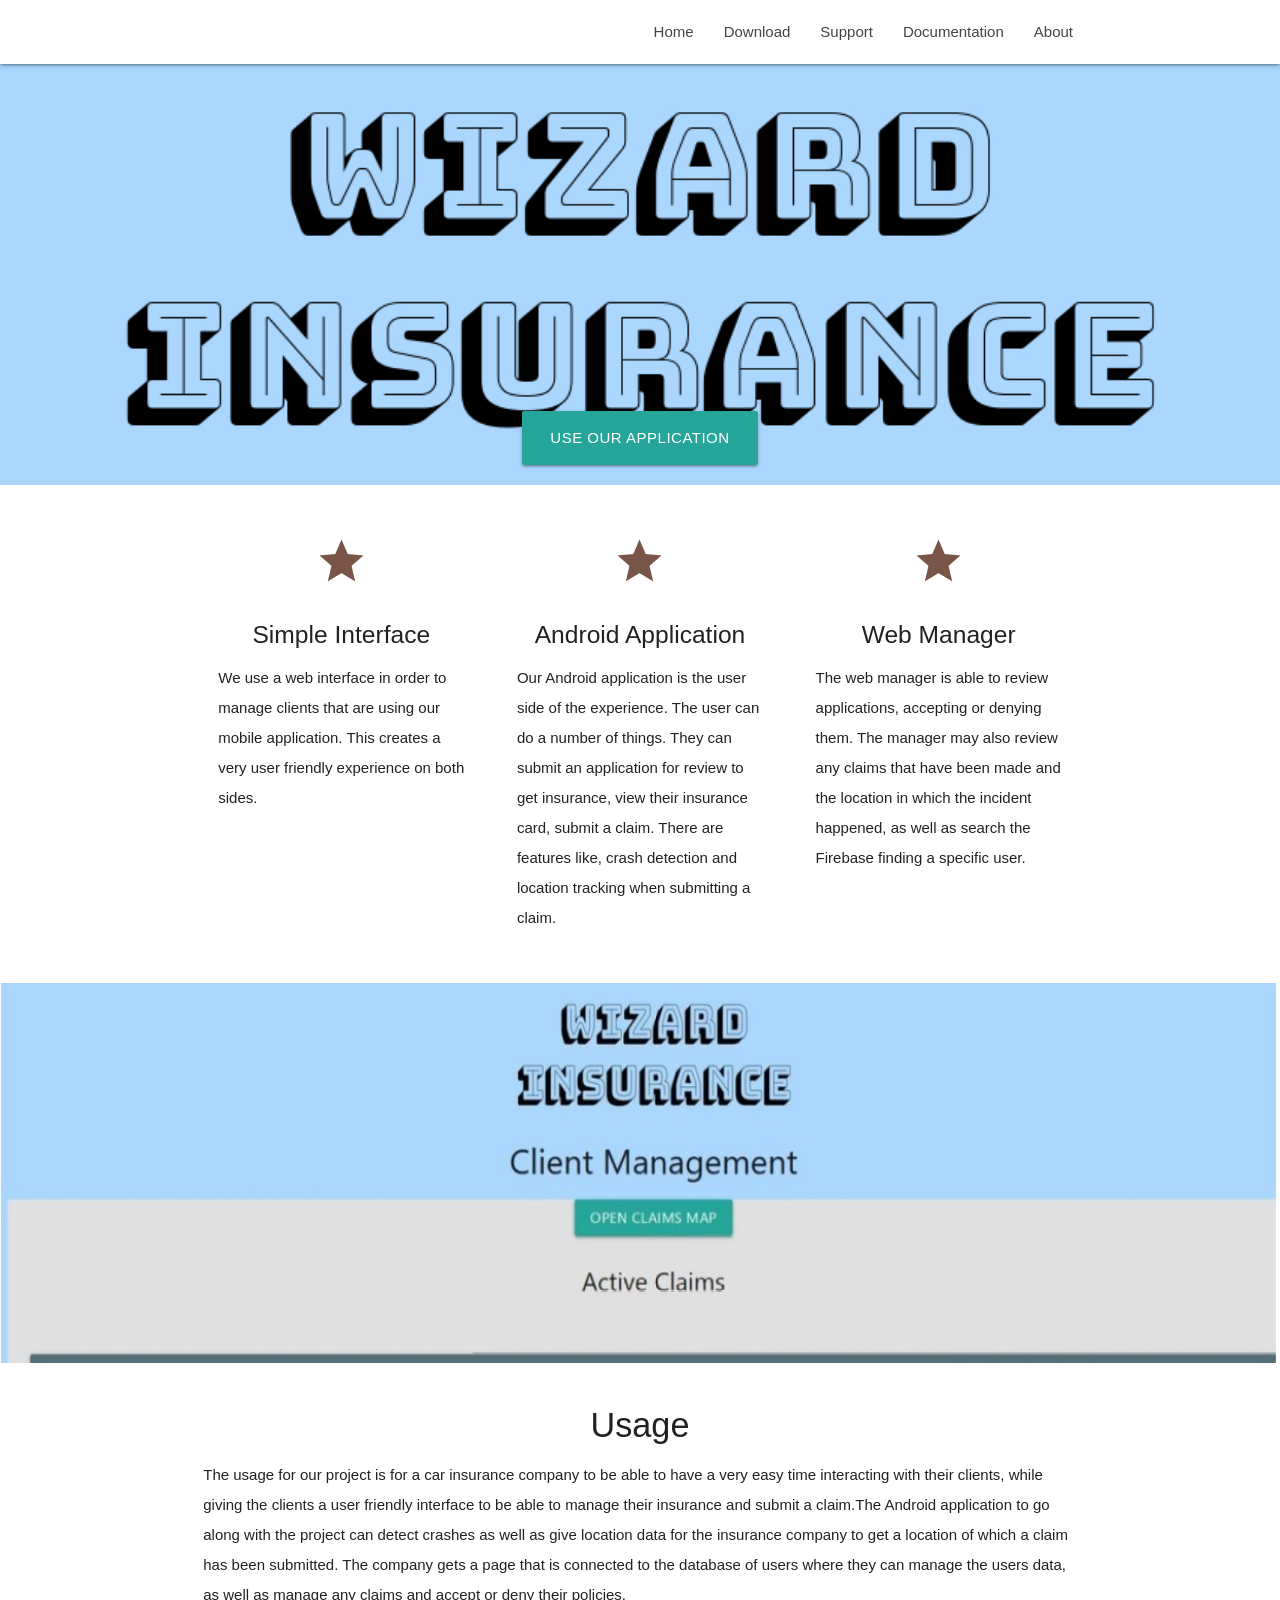
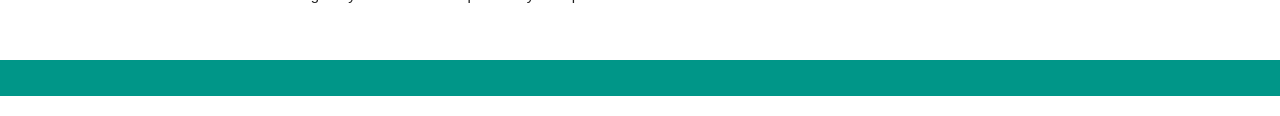
<file: Ad Website/index.html>
<!DOCTYPE html>
<html lang="en">
<head>
  <meta http-equiv="Content-Type" content="text/html; charset=UTF-8"/>
  <meta name="viewport" content="width=device-width, initial-scale=1"/>
  <title>Parallax Template - Materialize</title>

  <!-- CSS  -->
  <link href="https://fonts.googleapis.com/icon?family=Material+Icons" rel="stylesheet">
  <link href="css/materialize.css" type="text/css" rel="stylesheet" media="screen,projection"/>
  <link href="css/style.css" type="text/css" rel="stylesheet" media="screen,projection"/>
</head>
<body>
  <nav class="white" role="navigation">
    <div class="nav-wrapper container">
      <ul class="right hide-on-med-and-down">
        <li><a href="index.html">Home</a></li>
        <li><a href="Download.html">Download</a></li>
        <li><a href="Support.html">Support</a></li>
        <li><a href="Documentation.html">Documentation</a></li>
        <li><a href="About.html">About</a></li>
      </ul>

      <ul id="nav-mobile" class="sidenav">
        <li><a href="index.html">Home</a></li>
        <li><a href="Download.html">Download</a></li>
        <li><a href="Support.html">Support</a></li>
        <li><a href="Documentation.html">Documentation</a></li>
        <li><a href="About.html">About</a></li>
      </ul>
      <a href="#" data-target="nav-mobile" class="sidenav-trigger"><i class="material-icons">menu</i></a>
    </div>
  </nav>

  <div id="index-banner" class="parallax-container">
    <div class="section no-pad-bot">
      <div class="container">
        <br><br>
        <div class="row center">
          <a href="Download.html" id="download-button" class="btn-large waves-effect waves-light teal lighten-1" style="margin-top: 37%;">Use our application</a>
        </div>
        <br><br>

      </div>
    </div>
    <div class="parallax"><img src="mybanner3.jpg" alt="Unsplashed background img 1"></div>
  </div>


  <div class="container">
    <div class="section">

      <!--   Icon Section   -->
      <div class="row">
        <div class="col s12 m4">
          <div class="icon-block">
            <h2 class="center brown-text"><i class="material-icons">star</i></h2>
            <h5 class="center">Simple Interface</h5>

            <p class="light">We use a web interface in order to manage clients that are using our mobile application. This creates a very user friendly experience on both sides.</p>
          </div>
        </div>

        <div class="col s12 m4">
          <div class="icon-block">
            <h2 class="center brown-text"><i class="material-icons">star</i></h2>
            <h5 class="center">Android Application</h5>

            <p class="light">Our Android application is the user side of the experience. The user can do a number of things. They can submit an application for review to get insurance, view their insurance card, submit a claim. There are features like, crash detection and location tracking when submitting a claim.</p>
          </div>
        </div>

        <div class="col s12 m4">
          <div class="icon-block">
            <h2 class="center brown-text"><i class="material-icons">star</i></h2>
            <h5 class="center">Web Manager</h5>

            <p class="light">The web manager is able to review applications, accepting or denying them. The manager may also review any claims that have been made and the location in which the incident happened, as well as search the Firebase finding a specific user.</p>
          </div>
        </div>
      </div>

    </div>
  </div>


  <div class="parallax-container valign-wrapper">
    <div class="section no-pad-bot">
      <div class="container">
        <div class="row center">
          <h5 class="header col s12 light"></h5>
        </div>
      </div>
    </div>
    <div class="parallax"><img src="website.JPG" alt="Unsplashed background img 2"></div>
  </div>

  <div class="container">
    <div class="section">

      <div class="row">
        <div class="col s12 center">
          <h3><i class="mdi-content-send brown-text"></i></h3>
          <h4>Usage</h4>
          <p class="left-align light">The usage for our project is for a car insurance company to be able to have a very easy time interacting with their clients, while giving the clients a user
          friendly interface to be able to manage their insurance and submit a claim.The Android application to go along with the project can detect crashes as well as give location data
            for the insurance company to get a location of which a claim has been submitted. The company gets a page that is connected to the database of users where they can manage the users data,
          as well as manage any claims and accept or deny their policies.</p>
        </div>
      </div>

    </div>
  </div>




  <footer class="page-footer teal">
    <div class="container">
      <div class="row">
        <div class="col l6 s12">
          <h5 class="white-text"></h5>
          <p class="grey-text text-lighten-4"></p>


        </div>
        <div class="col l3 s12">
          <h5 class="white-text"></h5>
          <ul>

          </ul>
        </div>
        <div class="col l3 s12">

          <ul>

          </ul>
        </div>
      </div>
    </div>
  </footer>


  <!--  Scripts-->
  <script src="https://code.jquery.com/jquery-2.1.1.min.js"></script>
  <script src="js/materialize.js"></script>
  <script src="js/init.js"></script>

  </body>
</html>
</file>
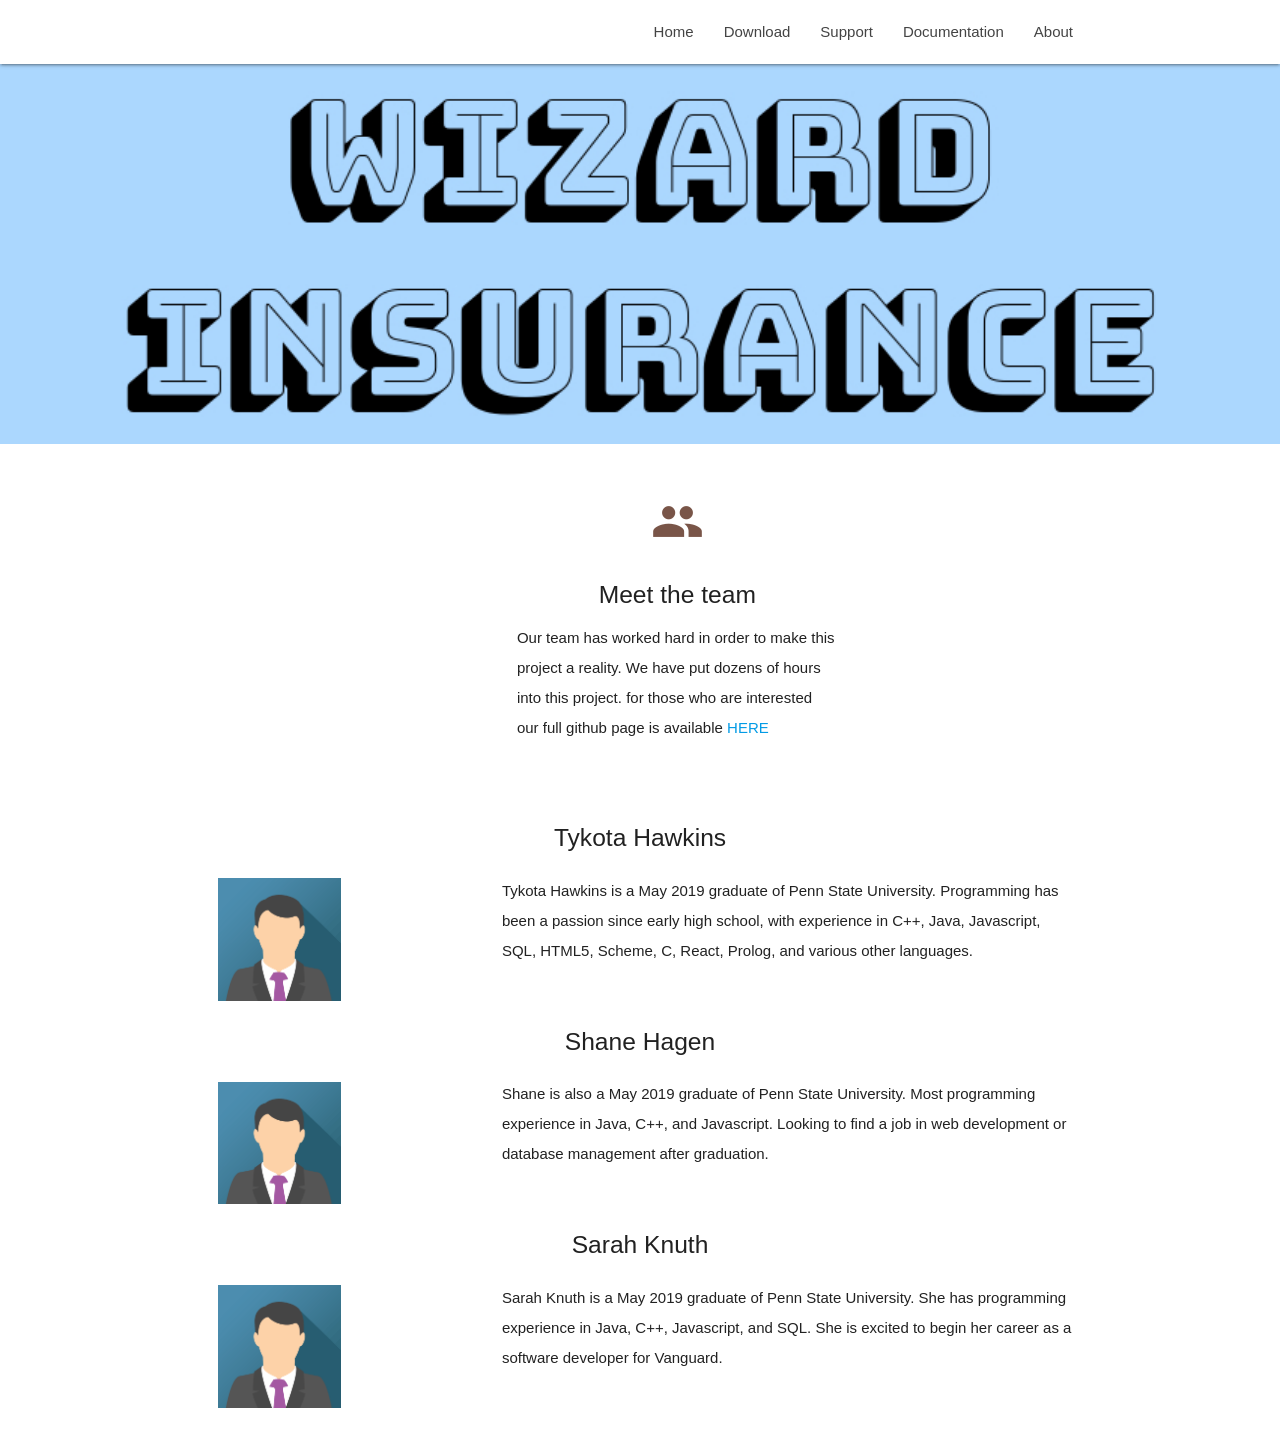
<file: Ad Website/About.html>
<!DOCTYPE html>
<html lang="en">
<head>
    <meta http-equiv="Content-Type" content="text/html; charset=UTF-8"/>
    <meta name="viewport" content="width=device-width, initial-scale=1"/>
    <title>Parallax Template - Materialize</title>

    <!-- CSS  -->
    <link href="https://fonts.googleapis.com/icon?family=Material+Icons" rel="stylesheet">
    <link href="css/materialize.css" type="text/css" rel="stylesheet" media="screen,projection"/>
    <link href="css/style.css" type="text/css" rel="stylesheet" media="screen,projection"/>
</head>
<body>
<nav class="white" role="navigation">
    <div class="nav-wrapper container">
        <ul class="right hide-on-med-and-down">
            <li><a href="index.html">Home</a></li>
            <li><a href="Download.html">Download</a></li>
            <li><a href="Support.html">Support</a></li>
            <li><a href="Documentation.html">Documentation</a></li>
            <li><a href="About.html">About</a></li>
        </ul>

        <ul id="nav-mobile" class="sidenav">
            <li><a href="index.html">Home</a></li>
            <li><a href="Download.html">Download</a></li>
            <li><a href="Support.html">Support</a></li>
            <li><a href="Documentation.html">Documentation</a></li>
            <li><a href="About.html">About</a></li>
        </ul>
        <a href="#" data-target="nav-mobile" class="sidenav-trigger"><i class="material-icons">menu</i></a>
    </div>
</nav>





<div id="index-banner" class="parallax-container">
    <div class="section no-pad-bot">
        <div class="container">
            <br><br>
            <div class="row center">
            </div>
            <br><br>

        </div>
    </div>
    <div class="parallax"><img src="mybanner3.jpg" alt="Unsplashed background img 1"></div>
</div>

<div class="container">
    <div class="section">

        <!--   Icon Section   -->
        <div class="row">
            <div class="col s10 m4">
                <div class="icon-block">

                </div>
            </div>

            <div class="col s8 m5">
                <div class="icon-block">
                    <h2 class="center brown-text"><i class="material-icons">group</i></h2>
                    <h5 class="center">Meet the team</h5>

                    <p>Our team has worked hard in order to make this project a reality. We have put dozens of hours into this project.
                        for those who are interested our full github page is available <a href = "https://github.com/Tykota/RagtagGroupInsurance">HERE</a></p>

                </div>
            </div>
        </div>

    </div>
</div>


<div class="container">
    <div class="section">
        <h5 class = "center" >Tykota Hawkins</h5>
        <!--   Icon Section   -->
        <div class="row">
            <div class="col s4 m4">
                <div class="icon-block">

                    <img src="example.bmp" style="width: 50%; padding-top: 7%;" />
                </div>
            </div>

            <div class="col s8 m8">



                    <p> Tykota Hawkins is a May 2019 graduate of Penn State University. Programming has been a passion since early high school, with experience in C++, Java, Javascript,
                     SQL, HTML5, Scheme, C, React, Prolog, and various other languages.  </p>

            </div>
        </div>
        <h5 class = "center" >Shane Hagen</h5>
        <div class="row">
            <div class="col s4 m4">
                <div class="icon-block">

                    <img src="example.bmp" style="width: 50%; padding-top: 7%;" />
                </div>
            </div>

            <div class="col s8 m8">



                    <p> Shane is also a May 2019 graduate of Penn State University. Most programming experience in Java, C++, and Javascript. Looking to find a job in web development or
                        database management after graduation.  </p>

            </div>
        </div>

        <h5 class = "center" >Sarah Knuth</h5>
        <div class="row">
            <div class="col s4 m4">
                <div class="icon-block">

                    <img src="example.bmp" style="width: 50%; padding-top: 7%;" />
                </div>
            </div>

            <div class="col s8 m8">



                <p> Sarah Knuth is a May 2019 graduate of Penn State University. She has programming experience in Java, C++, Javascript, and SQL. She is excited to begin her career
                    as a software developer for Vanguard.  </p>

            </div>
        </div>

    </div>
</div>




<!--  Scripts-->
<script src="https://code.jquery.com/jquery-2.1.1.min.js"></script>
<script src="js/materialize.js"></script>
<script src="js/init.js"></script>

</body>
</html>
</file>
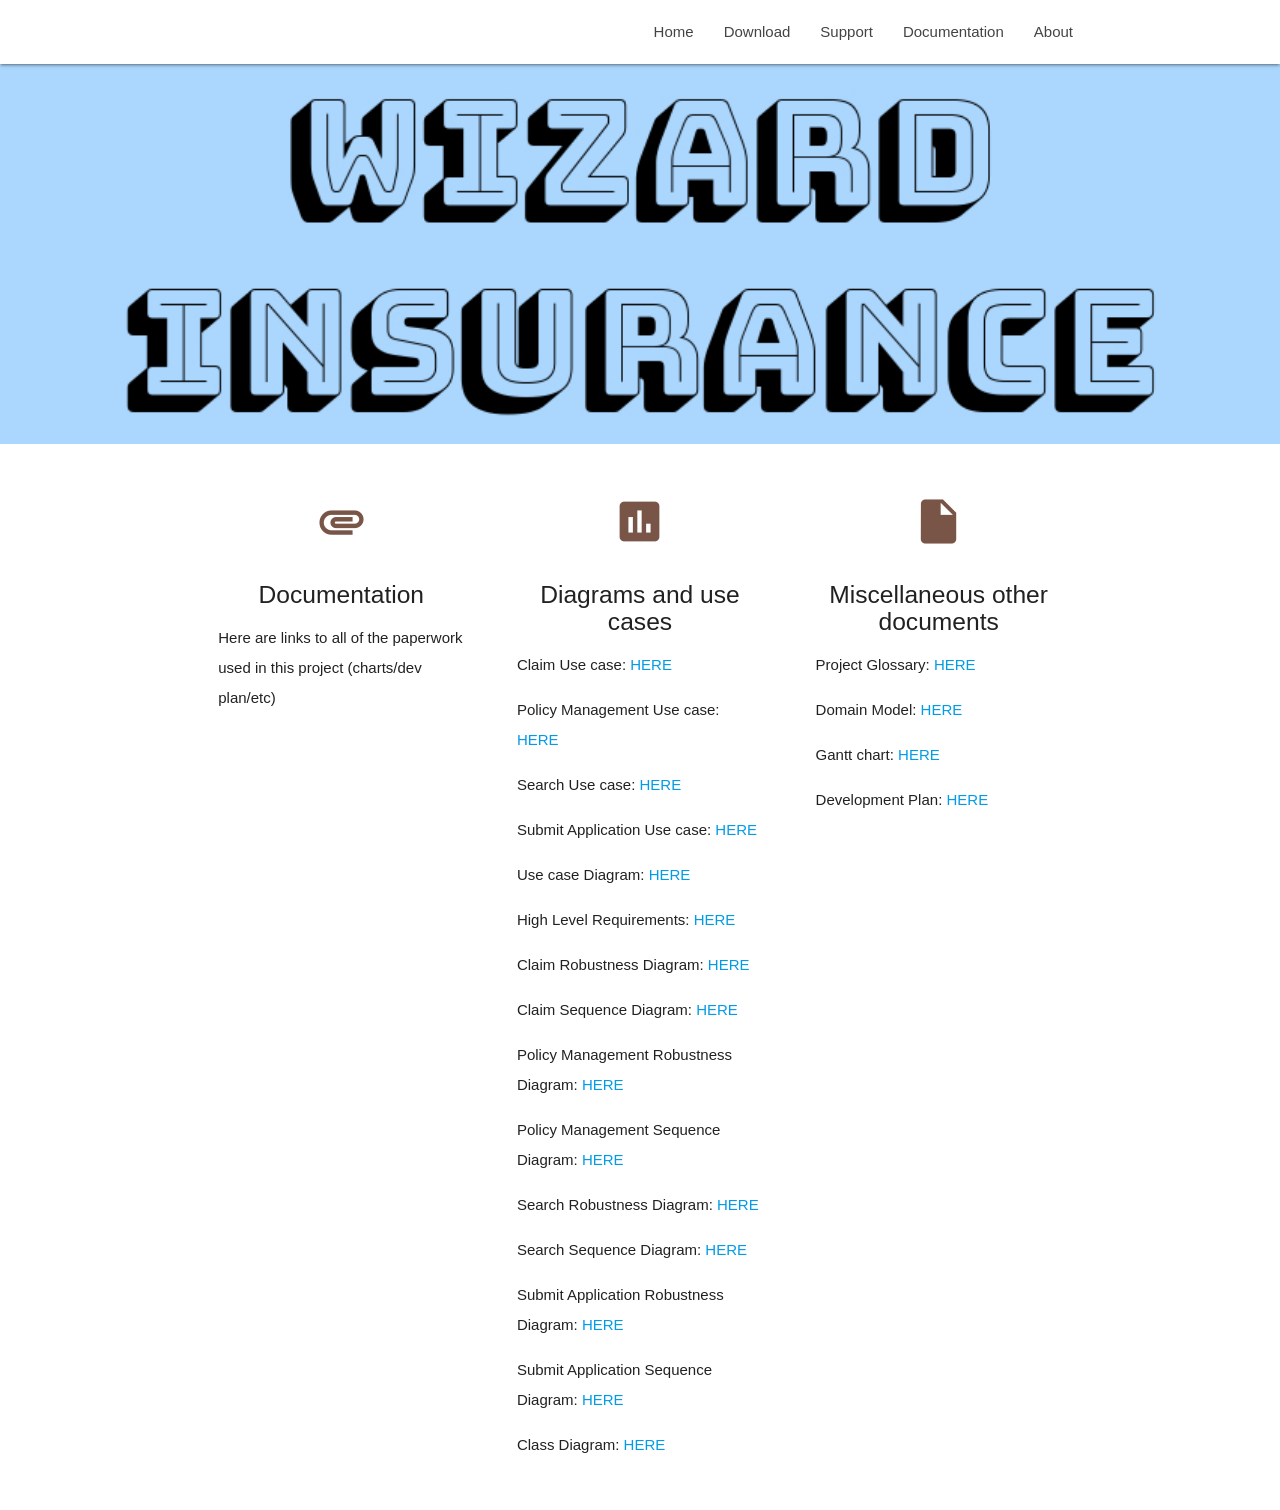
<file: Ad Website/Documentation.html>
<!DOCTYPE html>
<html lang="en">
<head>
    <meta http-equiv="Content-Type" content="text/html; charset=UTF-8"/>
    <meta name="viewport" content="width=device-width, initial-scale=1"/>
    <title>Parallax Template - Materialize</title>

    <!-- CSS  -->
    <link href="https://fonts.googleapis.com/icon?family=Material+Icons" rel="stylesheet">
    <link href="css/materialize.css" type="text/css" rel="stylesheet" media="screen,projection"/>
    <link href="css/style.css" type="text/css" rel="stylesheet" media="screen,projection"/>
</head>
<body>
<nav class="white" role="navigation">
    <div class="nav-wrapper container">
        <ul class="right hide-on-med-and-down">
            <li><a href="index.html">Home</a></li>
            <li><a href="Download.html">Download</a></li>
            <li><a href="Support.html">Support</a></li>
            <li><a href="Documentation.html">Documentation</a></li>
            <li><a href="About.html">About</a></li>
        </ul>

        <ul id="nav-mobile" class="sidenav">
            <li><a href="index.html">Home</a></li>
            <li><a href="Download.html">Download</a></li>
            <li><a href="Support.html">Support</a></li>
            <li><a href="Documentation.html">Documentation</a></li>
            <li><a href="About.html">About</a></li>
        </ul>
        <a href="#" data-target="nav-mobile" class="sidenav-trigger"><i class="material-icons">menu</i></a>
    </div>
</nav>





<div id="index-banner" class="parallax-container">
    <div class="section no-pad-bot">
        <div class="container">
            <br><br>
            <div class="row center">
            </div>
            <br><br>

        </div>
    </div>
    <div class="parallax"><img src="mybanner3.jpg" alt="Unsplashed background img 1"></div>
</div>

<div class="container">
    <div class="section">

        <!--   Icon Section   -->
        <div class="row">
            <div class="col s12 m4">
                <div class="icon-block">
                    <h2 class="center brown-text"><i class="material-icons">attachment</i></h2>
                    <h5 class="center">Documentation</h5>

                    <p class="light">Here are links to all of the paperwork used in this project (charts/dev plan/etc)</p>
                </div>
            </div>

            <div class="col s12 m4">
                <div class="icon-block">
                    <h2 class="center brown-text"><i class="material-icons">insert_chart</i></h2>
                    <h5 class="center">Diagrams and use cases</h5>
                    <ul>
                    <!-- Android APK gets linked in the a tag here for download -->
                        <li><p class="light">Claim Use case: <a href="https://github.com/Tykota/RagtagGroupInsurance/blob/master/phase1/Claim%20Use%20Case.pdf">HERE</a></p></li>
                        <li><p class="light">Policy Management Use case: <a href="https://github.com/Tykota/RagtagGroupInsurance/blob/master/phase1/Policy%20Management%20UseCase.docx">HERE</a></p></li>
                        <li><p class="light">Search Use case: <a href="https://github.com/Tykota/RagtagGroupInsurance/blob/master/phase1/SearchUseCase.docx">HERE</a></p></li>
                        <li><p class="light">Submit Application Use case: <a href="https://github.com/Tykota/RagtagGroupInsurance/blob/master/phase1/Submit%20an%20Insurance%20Application%20Use%20Case.pdf">HERE</a></p></li>
                        <li><p class="light">Use case Diagram: <a href="https://github.com/Tykota/RagtagGroupInsurance/blob/master/phase1/Use%20Case%20Diagram.png">HERE</a></p></li>
                        <li><p class="light">High Level Requirements: <a href="https://github.com/Tykota/RagtagGroupInsurance/blob/master/phase1/High-level%20Requirements.pdf">HERE</a></p></li>
                        <li><p class="light">Claim Robustness Diagram: <a href="https://github.com/Tykota/RagtagGroupInsurance/blob/master/phase2/ClaimRobustnessDiagram.pdf">HERE</a></p></li>
                        <li><p class="light">Claim Sequence Diagram: <a href="https://github.com/Tykota/RagtagGroupInsurance/blob/master/phase2/ClaimSequenceDiagram.pdf">HERE</a></p></li>
                        <li><p class="light">Policy Management Robustness Diagram: <a href="https://github.com/Tykota/RagtagGroupInsurance/blob/master/phase2/Policy%20Management%20Robustness.png">HERE</a></p></li>
                        <li><p class="light">Policy Management Sequence Diagram: <a href="https://github.com/Tykota/RagtagGroupInsurance/blob/master/phase2/Policy%20Management%20Sequence%20Diagram.png">HERE</a></p></li>
                        <li><p class="light">Search Robustness Diagram: <a href="https://github.com/Tykota/RagtagGroupInsurance/blob/master/phase2/SearchRobustnessDiagram.pdf">HERE</a></p></li>
                        <li><p class="light">Search Sequence Diagram: <a href="https://github.com/Tykota/RagtagGroupInsurance/blob/master/phase2/SearchSequenceDiagram.pdf">HERE</a></p></li>
                        <li><p class="light">Submit Application Robustness Diagram: <a href="https://github.com/Tykota/RagtagGroupInsurance/blob/master/phase2/SubmitApplicationRobustnessDiagram.jpg">HERE</a></p></li>
                        <li><p class="light">Submit Application Sequence Diagram: <a href="https://github.com/Tykota/RagtagGroupInsurance/blob/master/phase2/SubmitApplicationSequenceDiagram.jpg">HERE</a></p></li>
                        <li><p class="light">Class Diagram: <a href="https://github.com/Tykota/RagtagGroupInsurance/blob/master/phase2/RagtagInsuranceClassDiagram.jpg">HERE</a></p></li>
                    </ul>

                </div>
            </div>

            <div class="col s12 m4">
                <div class="icon-block">
                    <h2 class="center brown-text"><i class="material-icons">insert_drive_file</i></h2>
                    <h5 class="center">Miscellaneous other documents</h5>

                    <p class="light">Project Glossary: <a href="https://github.com/Tykota/RagtagGroupInsurance/blob/master/phase1/Project%20Glossary.pdf">HERE</a></p>
                    <p class="light">Domain Model: <a href="https://github.com/Tykota/RagtagGroupInsurance/blob/master/phase1/Domain%20Model.pdf">HERE</a></p>
                    <p class="light">Gantt chart: <a href="https://github.com/Tykota/RagtagGroupInsurance/blob/master/phase3/Gantt%20Chart%20-%20Gantt%20Chart.pdf">HERE</a></p>
                    <p class="light">Development Plan: <a href="https://github.com/Tykota/RagtagGroupInsurance/blob/master/phase3/Detailed%20Schedule%20(1).pdf">HERE</a></p>
            </div>
        </div>

    </div>
</div>
</div>




<!--  Scripts-->
<script src="https://code.jquery.com/jquery-2.1.1.min.js"></script>
<script src="js/materialize.js"></script>
<script src="js/init.js"></script>

</body>
</html>
</file>
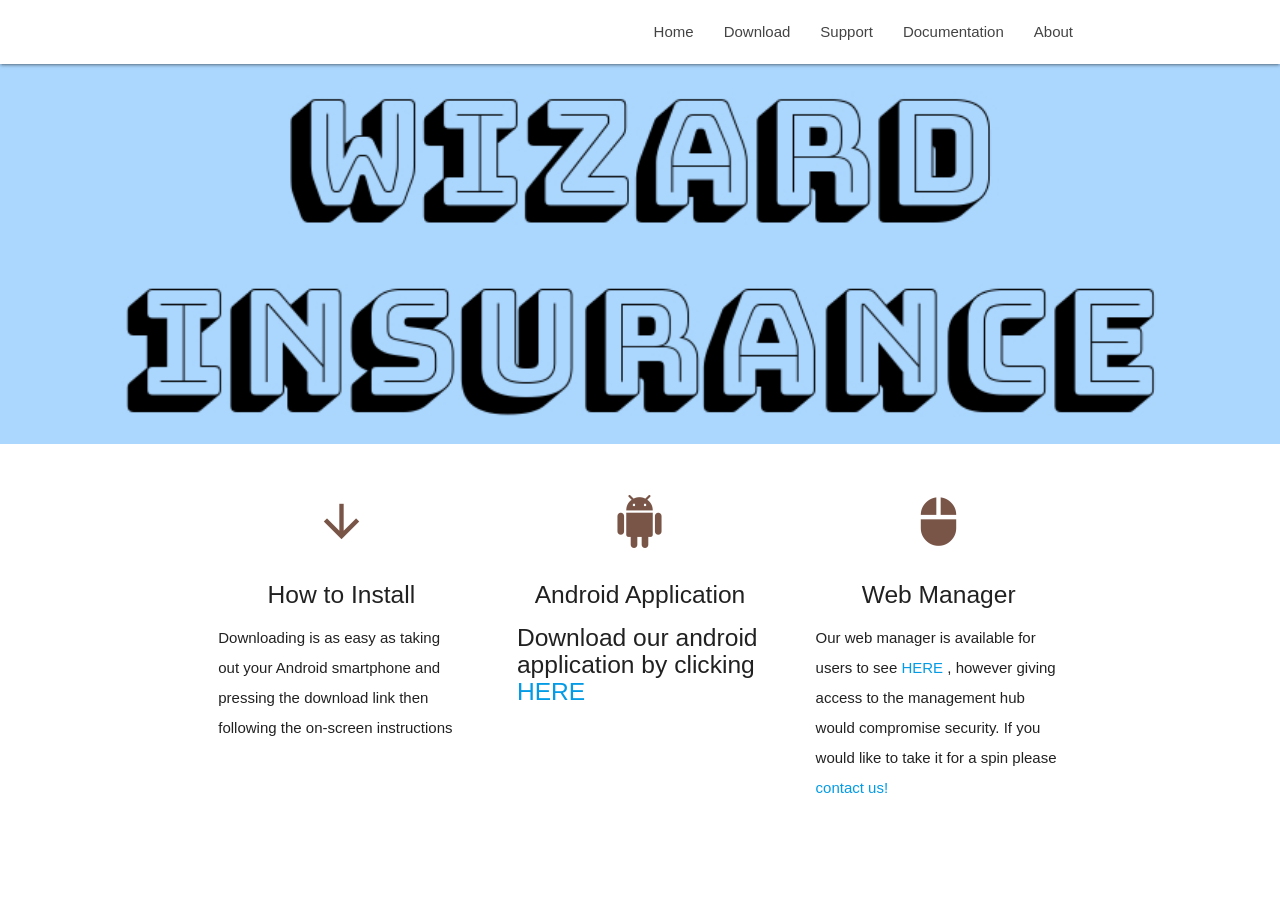
<file: Ad Website/Download.html>
<!DOCTYPE html>
<html lang="en">
<head>
    <meta http-equiv="Content-Type" content="text/html; charset=UTF-8"/>
    <meta name="viewport" content="width=device-width, initial-scale=1"/>
    <title>Parallax Template - Materialize</title>

    <!-- CSS  -->
    <link href="https://fonts.googleapis.com/icon?family=Material+Icons" rel="stylesheet">
    <link href="css/materialize.css" type="text/css" rel="stylesheet" media="screen,projection"/>
    <link href="css/style.css" type="text/css" rel="stylesheet" media="screen,projection"/>
</head>
<body>
<nav class="white" role="navigation">
    <div class="nav-wrapper container">
        <ul class="right hide-on-med-and-down">
            <li><a href="index.html">Home</a></li>
            <li><a href="Download.html">Download</a></li>
            <li><a href="Support.html">Support</a></li>
            <li><a href="Documentation.html">Documentation</a></li>
            <li><a href="About.html">About</a></li>
        </ul>

        <ul id="nav-mobile" class="sidenav">
            <li><a href="index.html">Home</a></li>
            <li><a href="Download.html">Download</a></li>
            <li><a href="Support.html">Support</a></li>
            <li><a href="Documentation.html">Documentation</a></li>
            <li><a href="About.html">About</a></li>
        </ul>
        <a href="#" data-target="nav-mobile" class="sidenav-trigger"><i class="material-icons">menu</i></a>
    </div>
</nav>





<div id="index-banner" class="parallax-container">
    <div class="section no-pad-bot">
        <div class="container">
            <br><br>
            <div class="row center">
            </div>
            <br><br>

        </div>
    </div>
    <div class="parallax"><img src="mybanner3.jpg" alt="Unsplashed background img 1"></div>
</div>

<div class="container">
    <div class="section">

        <!--   Icon Section   -->
        <div class="row">
            <div class="col s12 m4">
                <div class="icon-block">
                    <h2 class="center brown-text"><i class="material-icons">arrow_downward</i></h2>
                    <h5 class="center">How to Install</h5>

                    <p class="light">Downloading is as easy as taking out your Android smartphone and pressing the download link then following the on-screen instructions</p>
                </div>
            </div>

            <div class="col s12 m4">
                <div class="icon-block">
                    <h2 class="center brown-text"><i class="material-icons">android</i></h2>
                    <h5 class="center">Android Application</h5>

                    <!-- Android APK gets linked in the a tag here for download -->
                    <h5 class="light">Download our android application by clicking <a href="">HERE </a></h5>
                </div>
            </div>

            <div class="col s12 m4">
                <div class="icon-block">
                    <h2 class="center brown-text"><i class="material-icons">mouse</i></h2>
                    <h5 class="center">Web Manager</h5>

                    <p class="light">Our web manager is available for users to see <a href="https://wizard-insurance.firebaseapp.com/"> HERE </a> , however giving access to the management hub would compromise security. If you would like to take it for a spin please <a href="Support.html"> contact us!</a></p>
                </div>
            </div>
        </div>

    </div>
</div>




<!--  Scripts-->
<script src="https://code.jquery.com/jquery-2.1.1.min.js"></script>
<script src="js/materialize.js"></script>
<script src="js/init.js"></script>

</body>
</html>
</file>
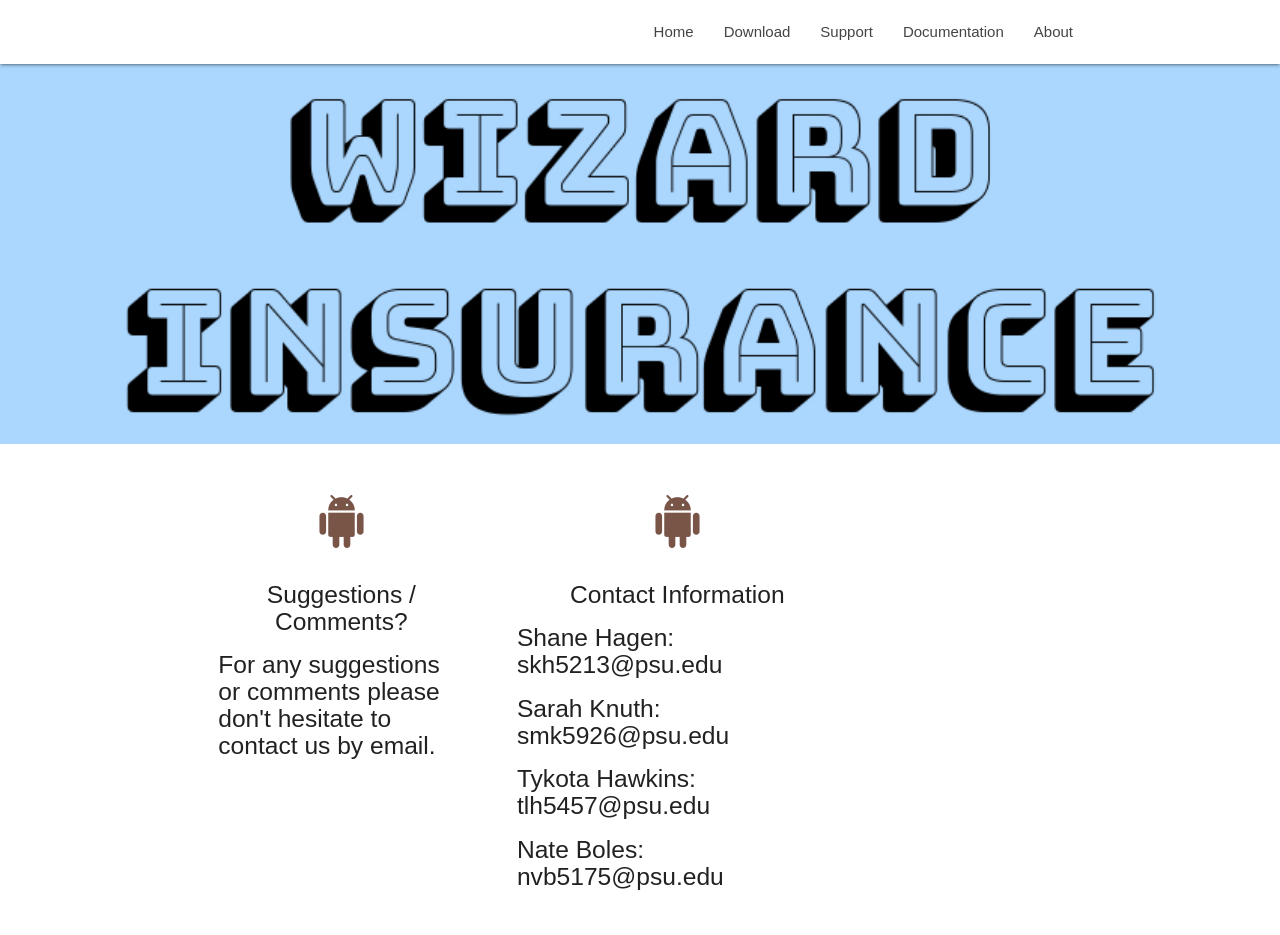
<file: Ad Website/Support.html>
<!DOCTYPE html>
<html lang="en">
<head>
    <meta http-equiv="Content-Type" content="text/html; charset=UTF-8"/>
    <meta name="viewport" content="width=device-width, initial-scale=1"/>
    <title>Parallax Template - Materialize</title>

    <!-- CSS  -->
    <link href="https://fonts.googleapis.com/icon?family=Material+Icons" rel="stylesheet">
    <link href="css/materialize.css" type="text/css" rel="stylesheet" media="screen,projection"/>
    <link href="css/style.css" type="text/css" rel="stylesheet" media="screen,projection"/>
</head>
<body>
<nav class="white" role="navigation">
    <div class="nav-wrapper container">
        <ul class="right hide-on-med-and-down">
            <li><a href="index.html">Home</a></li>
            <li><a href="Download.html">Download</a></li>
            <li><a href="Support.html">Support</a></li>
            <li><a href="Documentation.html">Documentation</a></li>
            <li><a href="About.html">About</a></li>
        </ul>

        <ul id="nav-mobile" class="sidenav">
            <li><a href="index.html">Home</a></li>
            <li><a href="Download.html">Download</a></li>
            <li><a href="Support.html">Support</a></li>
            <li><a href="Documentation.html">Documentation</a></li>
            <li><a href="About.html">About</a></li>
        </ul>
        <a href="#" data-target="nav-mobile" class="sidenav-trigger"><i class="material-icons">menu</i></a>
    </div>
</nav>





<div id="index-banner" class="parallax-container">
    <div class="section no-pad-bot">
        <div class="container">
            <br><br>
            <div class="row center">
            </div>
            <br><br>

        </div>
    </div>
    <div class="parallax"><img src="mybanner3.jpg" alt="Unsplashed background img 1"></div>
</div>

<div class="container">
    <div class="section">

        <!--   Icon Section   -->
        <div class="row">
            <div class="col s10 m4">
                <div class="icon-block">
                    <h2 class="center brown-text"><i class="material-icons">android</i></h2>
                    <h5 class="center">Suggestions / Comments?</h5>

                    <h5 class="light">For any suggestions or comments please don't hesitate to contact us by email.</h5>
                </div>
            </div>

            <div class="col s8 m5">
                <div class="icon-block">
                    <h2 class="center brown-text"><i class="material-icons">android</i></h2>
                    <h5 class="center">Contact Information</h5>

                    <h5 class="light">Shane Hagen: skh5213@psu.edu </h5>
                    <h5 class="light">Sarah Knuth: smk5926@psu.edu</h5>
                    <h5 class="light">Tykota Hawkins: tlh5457@psu.edu</h5>
                    <h5 class="light">Nate Boles: nvb5175@psu.edu</h5>

                </div>
            </div>
        </div>

    </div>
</div>




<!--  Scripts-->
<script src="https://code.jquery.com/jquery-2.1.1.min.js"></script>
<script src="js/materialize.js"></script>
<script src="js/init.js"></script>

</body>
</html>
</file>
<file: Ad Website/css/style.css>
/* Custom Stylesheet */
/**
 * Use this file to override Materialize files so you can update
 * the core Materialize files in the future
 *
 * Made By MaterializeCSS.com
 */

nav ul a,
nav .brand-logo {
  color: #444;
}

p {
  line-height: 2rem;
}

.sidenav-trigger {
  color: #26a69a;
}

.parallax-container {
  min-height: 380px;
  line-height: 0;
  height: auto;
  color: rgba(255,255,255,.9);
}
  .parallax-container .section {
    width: 100%;
  }

@media only screen and (max-width : 992px) {
  .parallax-container .section {
    position: absolute;
    top: 40%;
  }
  #index-banner .section {
    top: 10%;
  }
}

@media only screen and (max-width : 600px) {
  #index-banner .section {
    top: 0;
  }
}

.icon-block {
  padding: 0 15px;
}
.icon-block .material-icons {
  font-size: inherit;
}

footer.page-footer {
  margin: 0;
}
</file>
